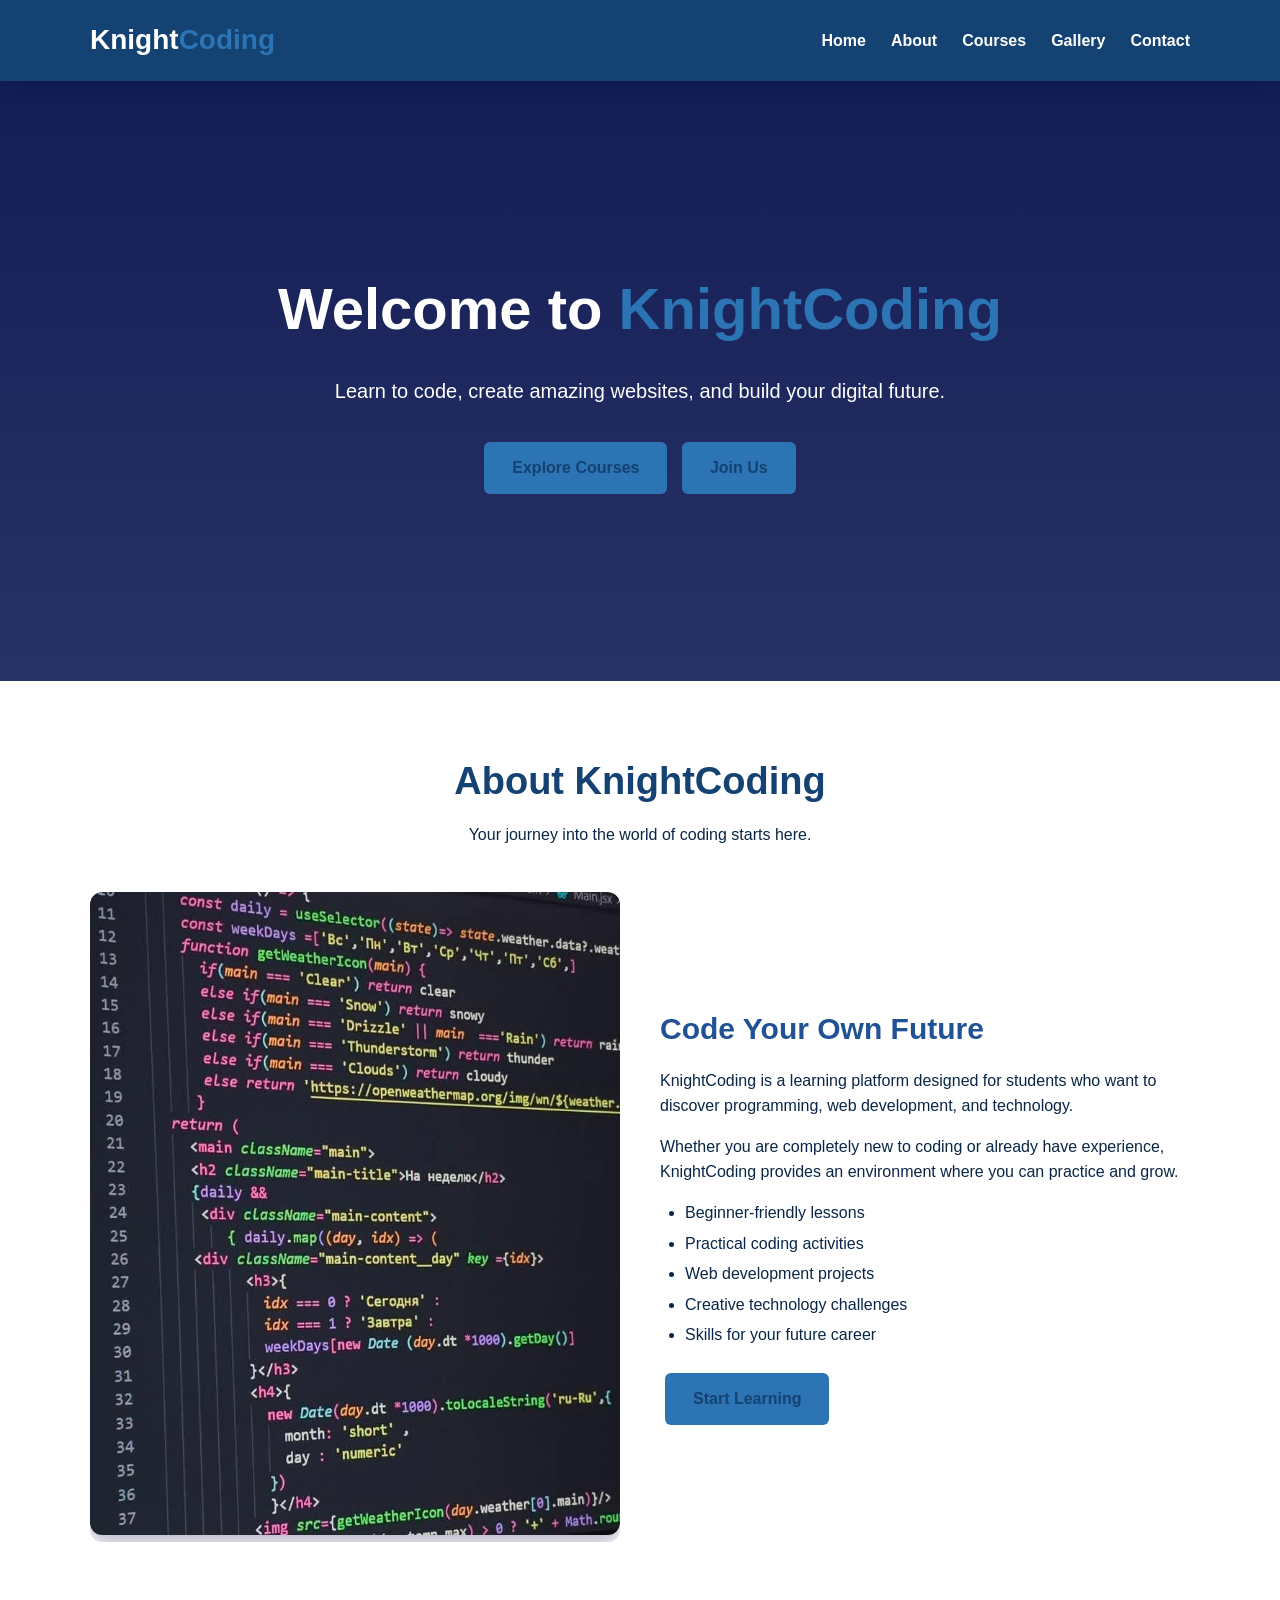
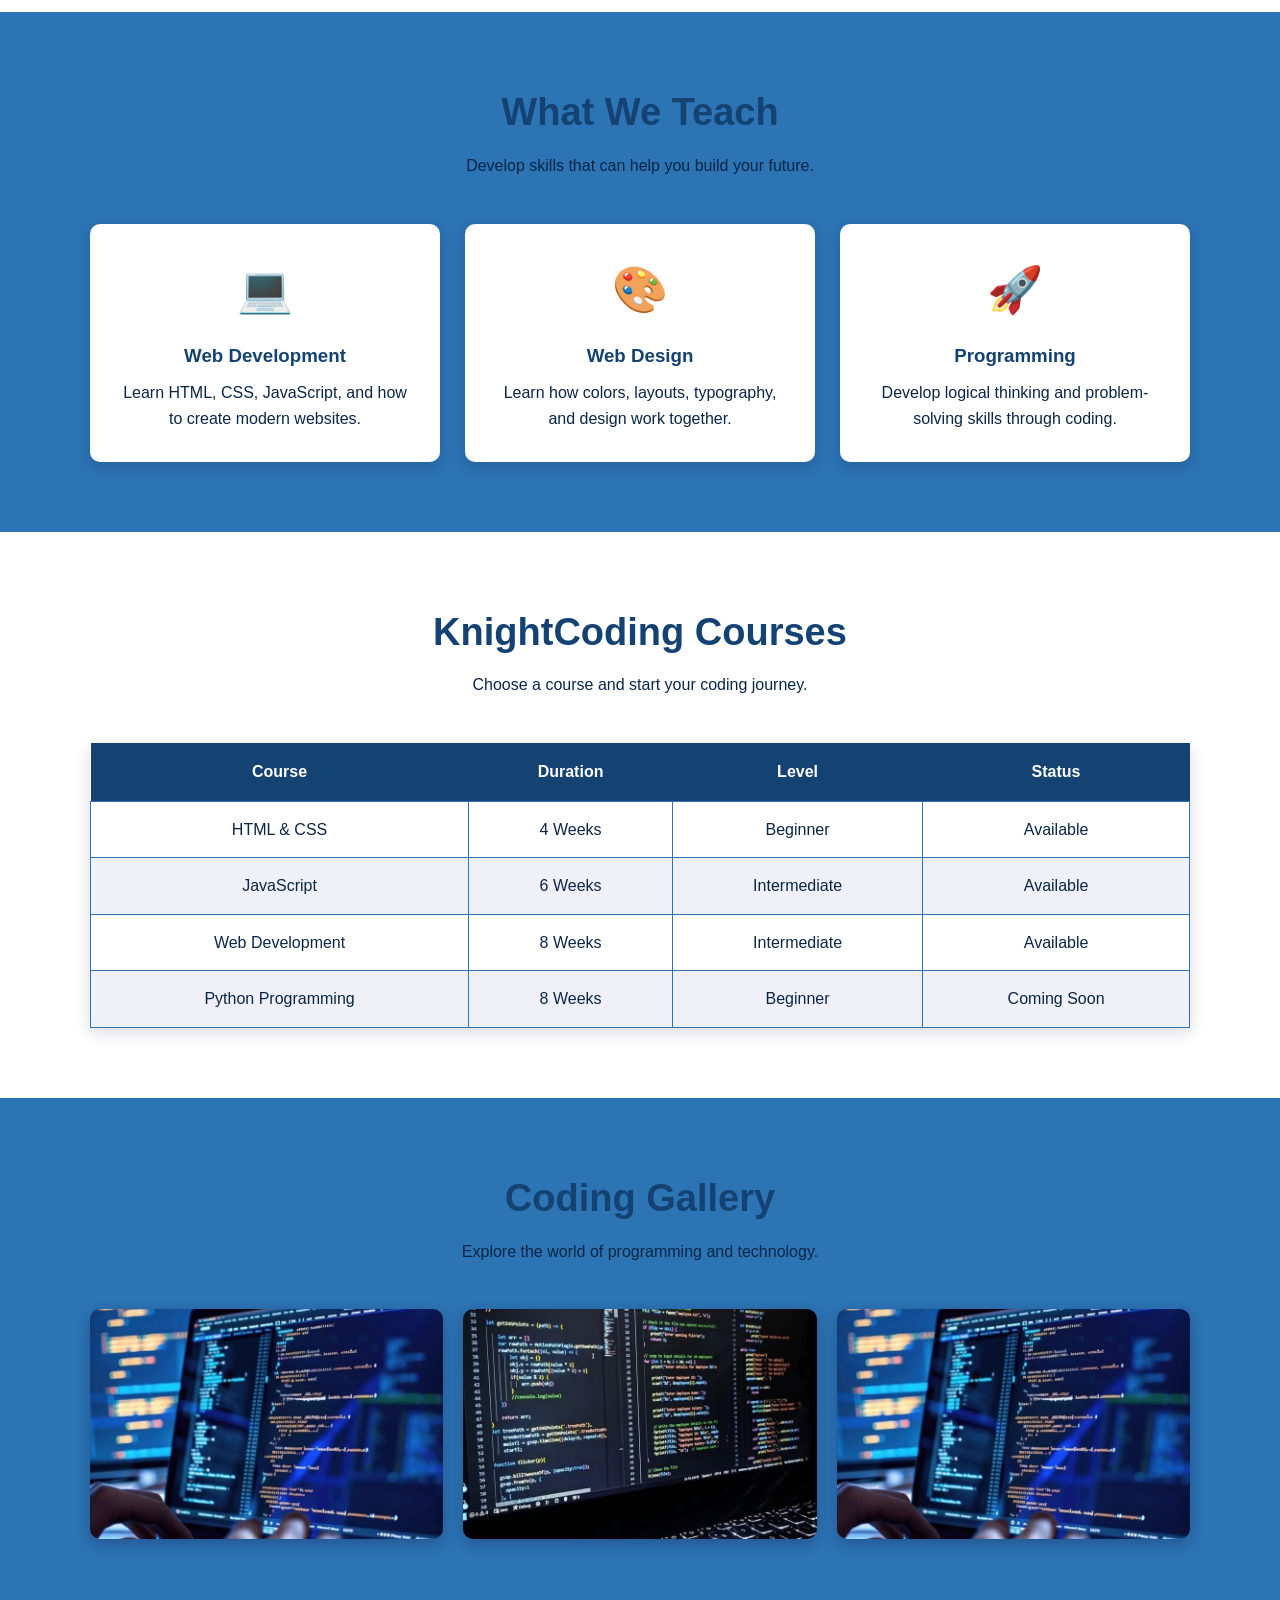
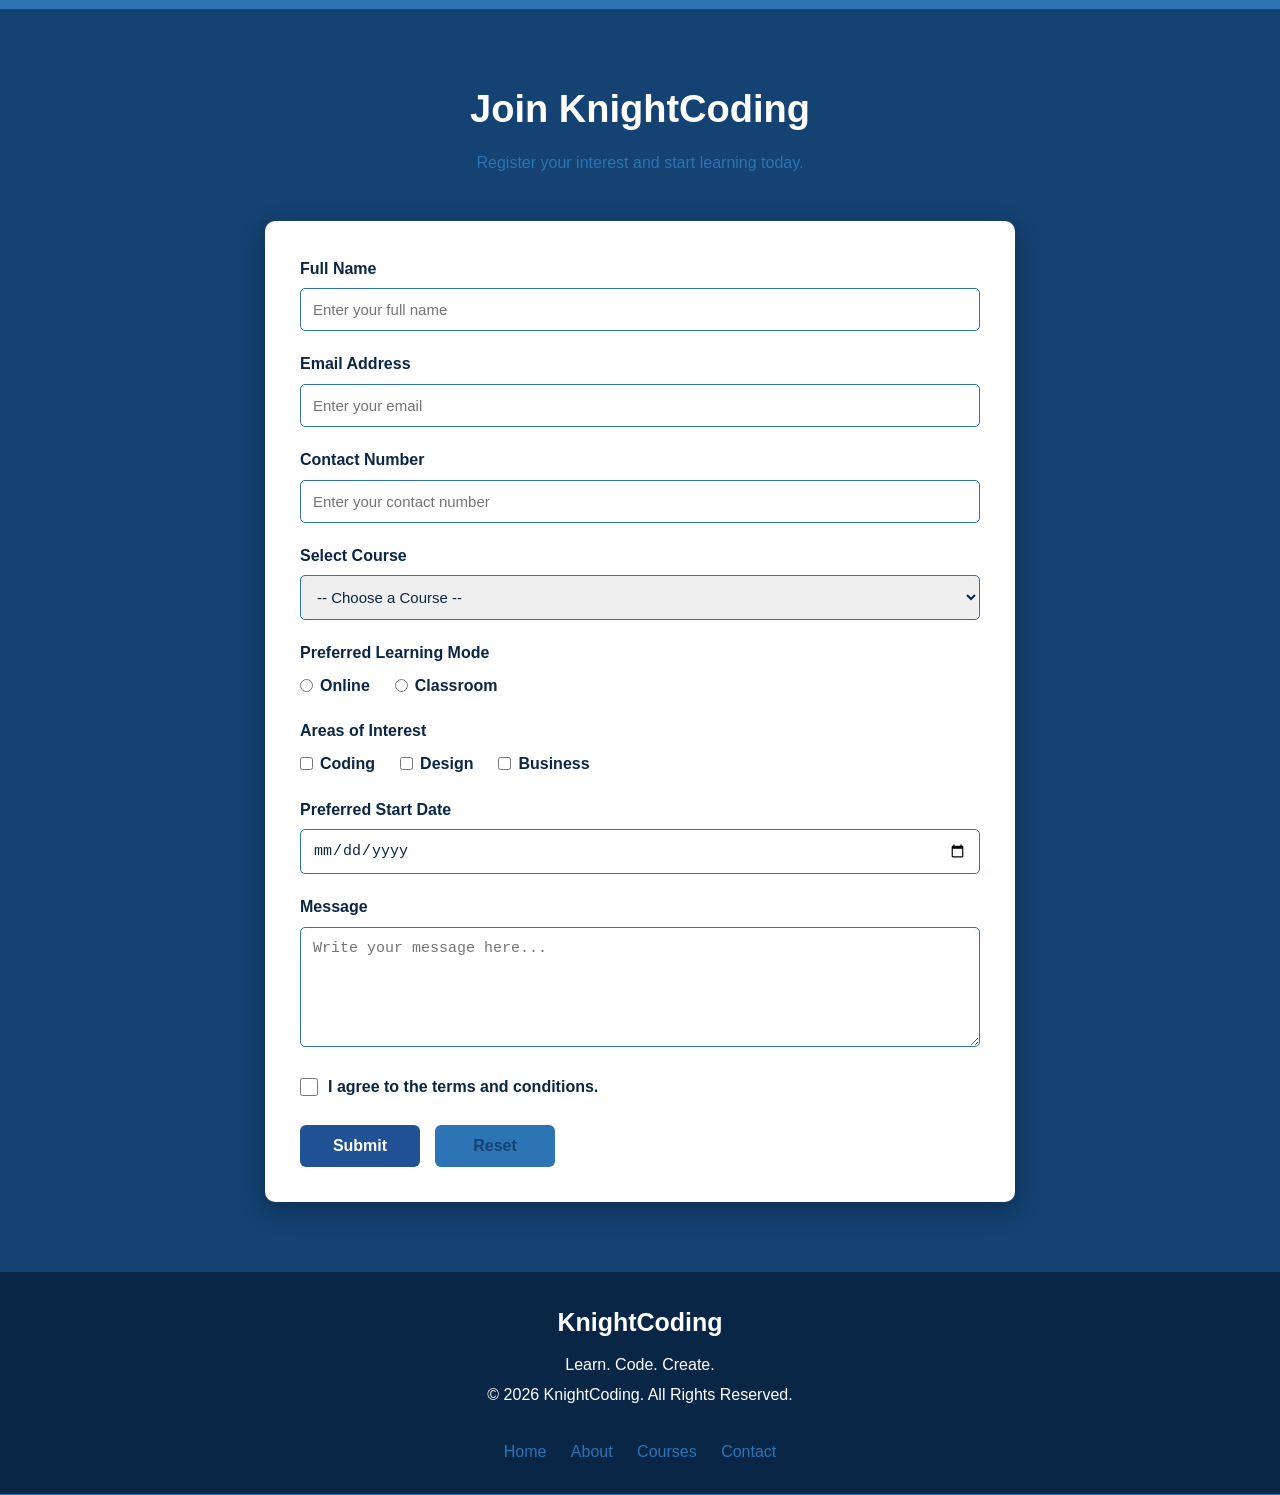
<file: index.html>
<!DOCTYPE html>
<html lang="en">

<head>

    <meta charset="UTF-8">

    <meta name="viewport" content="width=device-width, initial-scale=1.0">

    <title>KnightCoding - Learn. Code. Create.</title>

    
    <link rel="stylesheet" href="./style.css">


</head>

<body>


    <!-- navigation -->

    <header>

        <nav>

            <div class="logo">
                Knight<span>Coding</span>
            </div>

            <ul>

                <li>
                    <a href="#home">Home</a>
                </li>

                <li>
                    <a href="#about">About</a>
                </li>

                <li>
                    <a href="#courses">Courses</a>
                </li>

                <li>
                    <a href="#gallery">Gallery</a>
                </li>

                <li>
                    <a href="#contact">Contact</a>
                </li>

            </ul>

        </nav>

    </header>

    <!-- hero -->
    <section id="home" class="hero">

        <div class="hero-content">

            <h1>
                Welcome to <span>KnightCoding</span>
            </h1>

            <p>
                Learn to code, create amazing websites,
                and build your digital future.
            </p>

            <a href="#courses" class="button">
                Explore Courses
            </a>

            <a href="#contact" class="button">
                Join Us
            </a>

        </div>

    </section>


    <!-- all about my landing page -->
    <section id="about" class="about">

        <div class="container">

            <div class="section-title">

                <h2>About KnightCoding</h2>

                <p>
                    Your journey into the world of coding starts here.
                </p>

            </div>


            <div class="about-content">

                <div class="about-image">

                    <img
                        src="image4.jpg"
                        alt="Person coding on a computer"
                    >

                </div>


                <div class="about-text">

                    <h3>
                        Code Your Own Future
                    </h3>

                    <p>
                        KnightCoding is a learning platform designed
                        for students who want to discover programming,
                        web development, and technology.
                    </p>

                    <p>
                        Whether you are completely new to coding or
                        already have experience, KnightCoding provides
                        an environment where you can practice and grow.
                    </p>

                    <ul>

                        <li>
                            Beginner-friendly lessons
                        </li>

                        <li>
                            Practical coding activities
                        </li>

                        <li>
                            Web development projects
                        </li>

                        <li>
                            Creative technology challenges
                        </li>

                        <li>
                            Skills for your future career
                        </li>

                    </ul>

                    <a href="#contact" class="button">
                        Start Learning
                    </a>

                </div>

            </div>

        </div>

    </section>


    <!-- features of my webpage -->
    <section class="features">

        <div class="container">

            <div class="section-title">

                <h2>
                    What We Teach
                </h2>

                <p>
                    Develop skills that can help you build your future.
                </p>

            </div>


            <div class="cards">


                <div class="card">

                    <div class="card-icon">
                        💻
                    </div>

                    <h3>
                        Web Development
                    </h3>

                    <p>
                        Learn HTML, CSS, JavaScript,
                        and how to create modern websites.
                    </p>

                </div>


                <div class="card">

                    <div class="card-icon">
                        🎨
                    </div>

                    <h3>
                        Web Design
                    </h3>

                    <p>
                        Learn how colors, layouts, typography,
                        and design work together.
                    </p>

                </div>


                <div class="card">

                    <div class="card-icon">
                        🚀
                    </div>

                    <h3>
                        Programming
                    </h3>

                    <p>
                        Develop logical thinking and
                        problem-solving skills through coding.
                    </p>

                </div>


            </div>

        </div>

    </section>


    <!-- course table -->
    <section id="courses" class="courses">

        <div class="container">

            <div class="section-title">

                <h2>
                    KnightCoding Courses
                </h2>

                <p>
                    Choose a course and start your coding journey.
                </p>

            </div>


            <table>

                <thead>

                    <tr>

                        <th>
                            Course
                        </th>

                        <th>
                            Duration
                        </th>

                        <th>
                            Level
                        </th>

                        <th>
                            Status
                        </th>

                    </tr>

                </thead>


                <tbody>

                    <tr>

                        <td>
                            HTML & CSS
                        </td>

                        <td>
                            4 Weeks
                        </td>

                        <td>
                            Beginner
                        </td>

                        <td>
                            Available
                        </td>

                    </tr>


                    <tr>

                        <td>
                            JavaScript
                        </td>

                        <td>
                            6 Weeks
                        </td>

                        <td>
                            Intermediate
                        </td>

                        <td>
                            Available
                        </td>

                    </tr>


                    <tr>

                        <td>
                            Web Development
                        </td>

                        <td>
                            8 Weeks
                        </td>

                        <td>
                            Intermediate
                        </td>

                        <td>
                            Available
                        </td>

                    </tr>


                    <tr>

                        <td>
                            Python Programming
                        </td>

                        <td>
                            8 Weeks
                        </td>

                        <td>
                            Beginner
                        </td>

                        <td>
                            Coming Soon
                        </td>

                    </tr>

                </tbody>

            </table>

        </div>

    </section>


    <!-- gallery again sirrr -->
    <section id="gallery" class="gallery">

        <div class="container">

            <div class="section-title">

                <h2>
                    Coding Gallery
                </h2>

                <p>
                    Explore the world of programming and technology.
                </p>

            </div>


            <div class="gallery-grid">

                <img
                    src="image2.jpg"
                    alt="Coding on a laptop"
                >

                <img
                    src="image3.jpg"
                    alt="Web development workspace"
                >

                <img
                    src="image2.jpg"
                    alt="Programming code"
                >

            </div>

        </div>

    </section>


    <!-- contact and form -->
    <section id="contact" class="contact">

        <div class="container">

            <div class="section-title">

                <h2>
                    Join KnightCoding
                </h2>

                <p>
                    Register your interest and start learning today.
                </p>

            </div>


            <form action="#" method="post">


                <!-- NAME -->

                <div class="form-group">

                    <label for="name">
                        Full Name
                    </label>

                    <input
                        type="text"
                        id="name"
                        name="name"
                        placeholder="Enter your full name"
                        required
                    >

                </div>


                <!-- EMAIL -->
                <div class="form-group">

                    <label for="email">
                        Email Address
                    </label>

                    <input
                        type="email"
                        id="email"
                        name="email"
                        placeholder="Enter your email"
                        required
                    >

                </div>


                <!-- PHONE -->
                <div class="form-group">

                    <label for="phone">
                        Contact Number
                    </label>

                    <input
                        type="tel"
                        id="phone"
                        name="phone"
                        placeholder="Enter your contact number"
                    >

                </div>


                <!-- COURSE -->
                <div class="form-group">

                    <label for="course">
                        Select Course
                    </label>

                    <select id="course" name="course">

                        <option value="">
                            -- Choose a Course --
                        </option>

                        <option value="html-css">
                            HTML & CSS
                        </option>

                        <option value="javascript">
                            JavaScript
                        </option>

                        <option value="web-development">
                            Web Development
                        </option>

                        <option value="python">
                            Python Programming
                        </option>

                    </select>

                </div>


                <!-- RADIO -->
                <div class="form-group">

                    <label>
                        Preferred Learning Mode
                    </label>


                    <div class="radio-options">

                        <div class="radio-option">

                            <input
                                type="radio"
                                id="online"
                                name="mode"
                                value="online"
                            >

                            <label for="online">
                                Online
                            </label>

                        </div>

                        <div class="radio-option">

                            <input
                                type="radio"
                                id="classroom"
                                name="mode"
                                value="classroom"
                            >

                            <label for="classroom">
                                Classroom
                            </label>

                        </div>

                    </div>

                </div>


                <!-- CHECKBOXES -->
                <div class="form-group">

                    <label>
                        Areas of Interest
                    </label>


                    <div class="radio-options">

                        <div class="radio-option">

                            <input
                                type="checkbox"
                                id="coding"
                                name="interest"
                                value="coding"
                            >

                            <label for="coding">
                                Coding
                            </label>

                        </div>

                        <div class="radio-option">

                            <input
                                type="checkbox"
                                id="design"
                                name="interest"
                                value="design"
                            >

                            <label for="design">
                                Design
                            </label>

                        </div>

                        <div class="radio-option">

                            <input
                                type="checkbox"
                                id="business"
                                name="interest"
                                value="business"
                            >

                            <label for="business">
                                Business
                            </label>

                        </div>

                    </div>

                </div>


                <!-- date -->
                <div class="form-group">

                    <label for="date">
                        Preferred Start Date
                    </label>

                    <input
                        type="date"
                        id="date"
                        name="date"
                    >

                </div>


                <!-- message -->
                <div class="form-group">

                    <label for="message">
                        Message
                    </label>

                    <textarea
                        id="message"
                        name="message"
                        placeholder="Write your message here..."
                    ></textarea>

                </div>


                <!-- agreement -->
                <div class="agreement">

                    <input
                        type="checkbox"
                        id="agreement"
                        name="agreement"
                        required
                    >

                    <label for="agreement">
                        I agree to the terms and conditions.
                    </label>

                </div>


                <!-- bottons -->
                <div class="form-buttons">

                    <input
                        type="submit"
                        value="Submit"
                        class="submit-button"
                    >

                    <input
                        type="reset"
                        value="Reset"
                        class="reset-button"
                    >

                </div>


            </form>

        </div>

    </section>


    <!-- my foonter -->
    <footer>

        <h3>
            KnightCoding
        </h3>

        <p>
            Learn. Code. Create.
        </p>

        <p>
            &copy; 2026 KnightCoding. All Rights Reserved.
        </p>

        <br>

        <a href="#home">
            Home
        </a>

        <a href="#about">
            About
        </a>

        <a href="#courses">
            Courses
        </a>

        <a href="#contact">
            Contact
        </a>

    </footer>


</body>

</html>
</file>
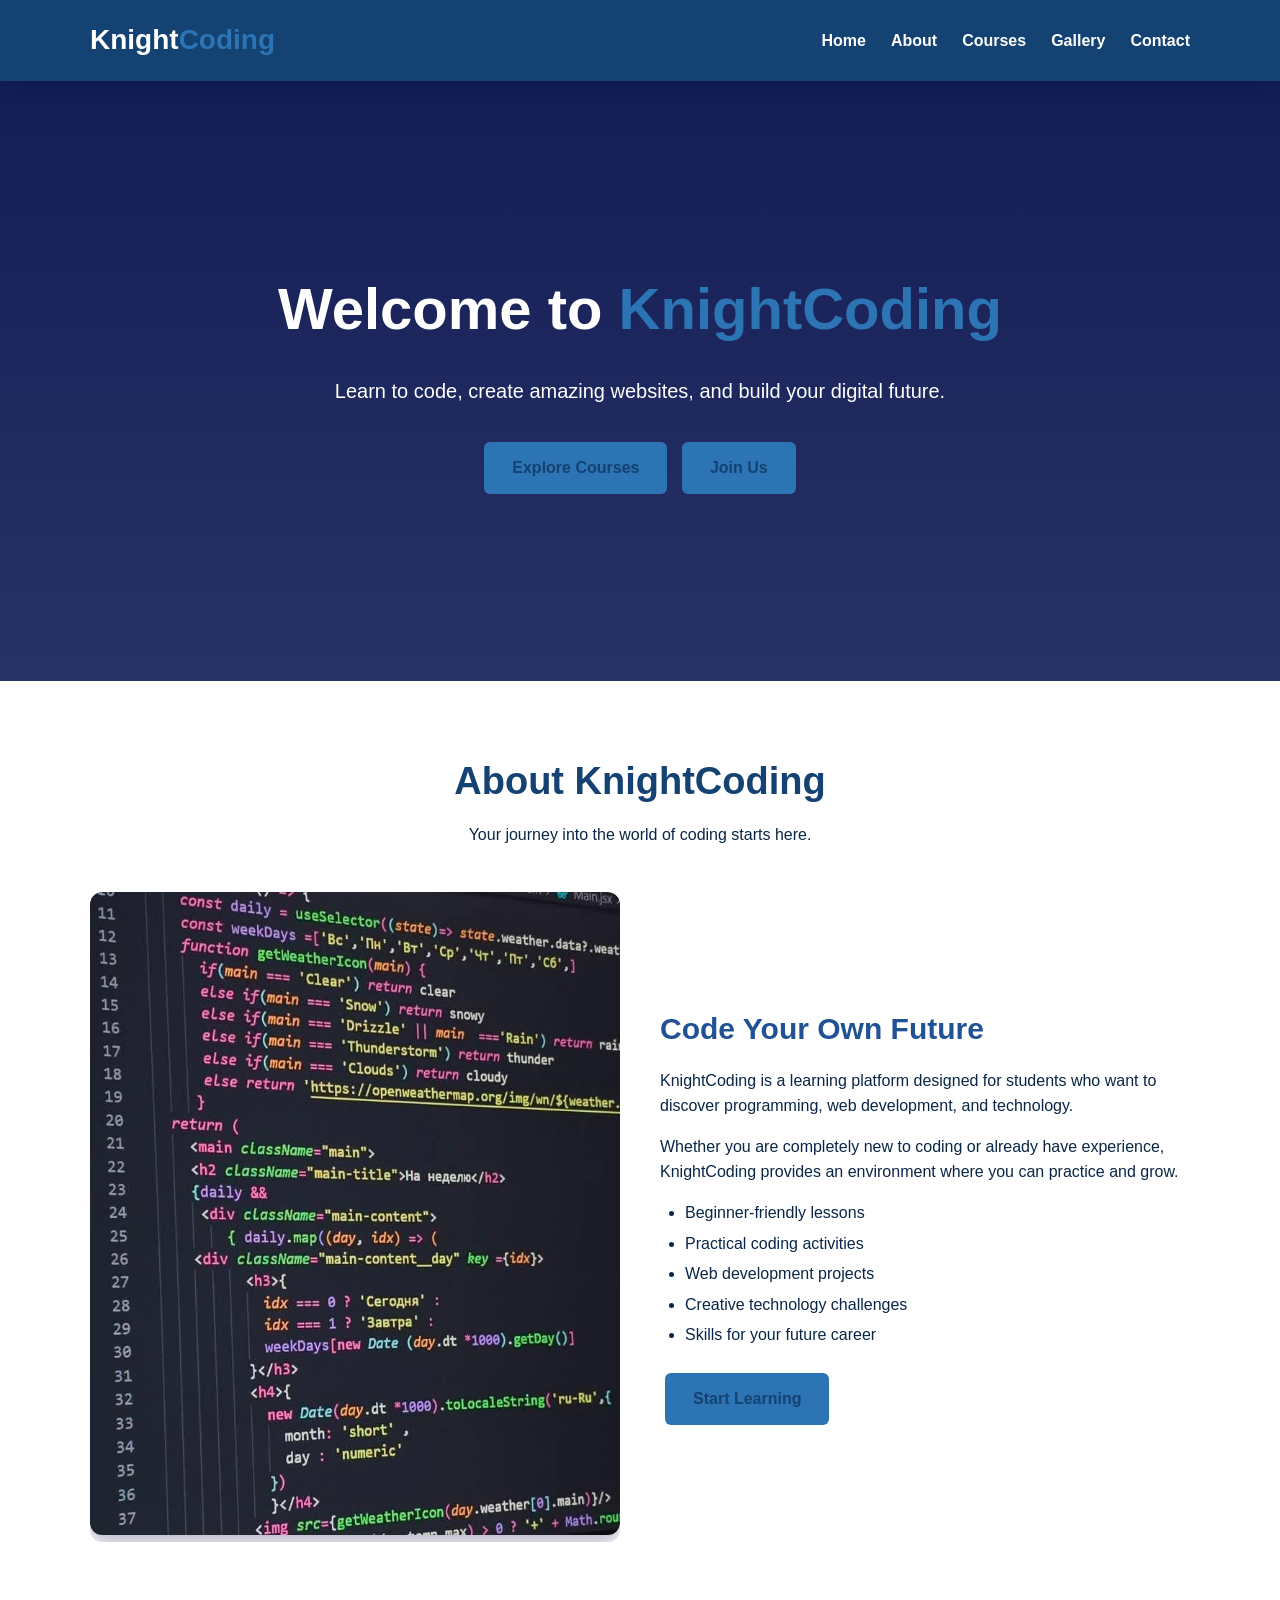
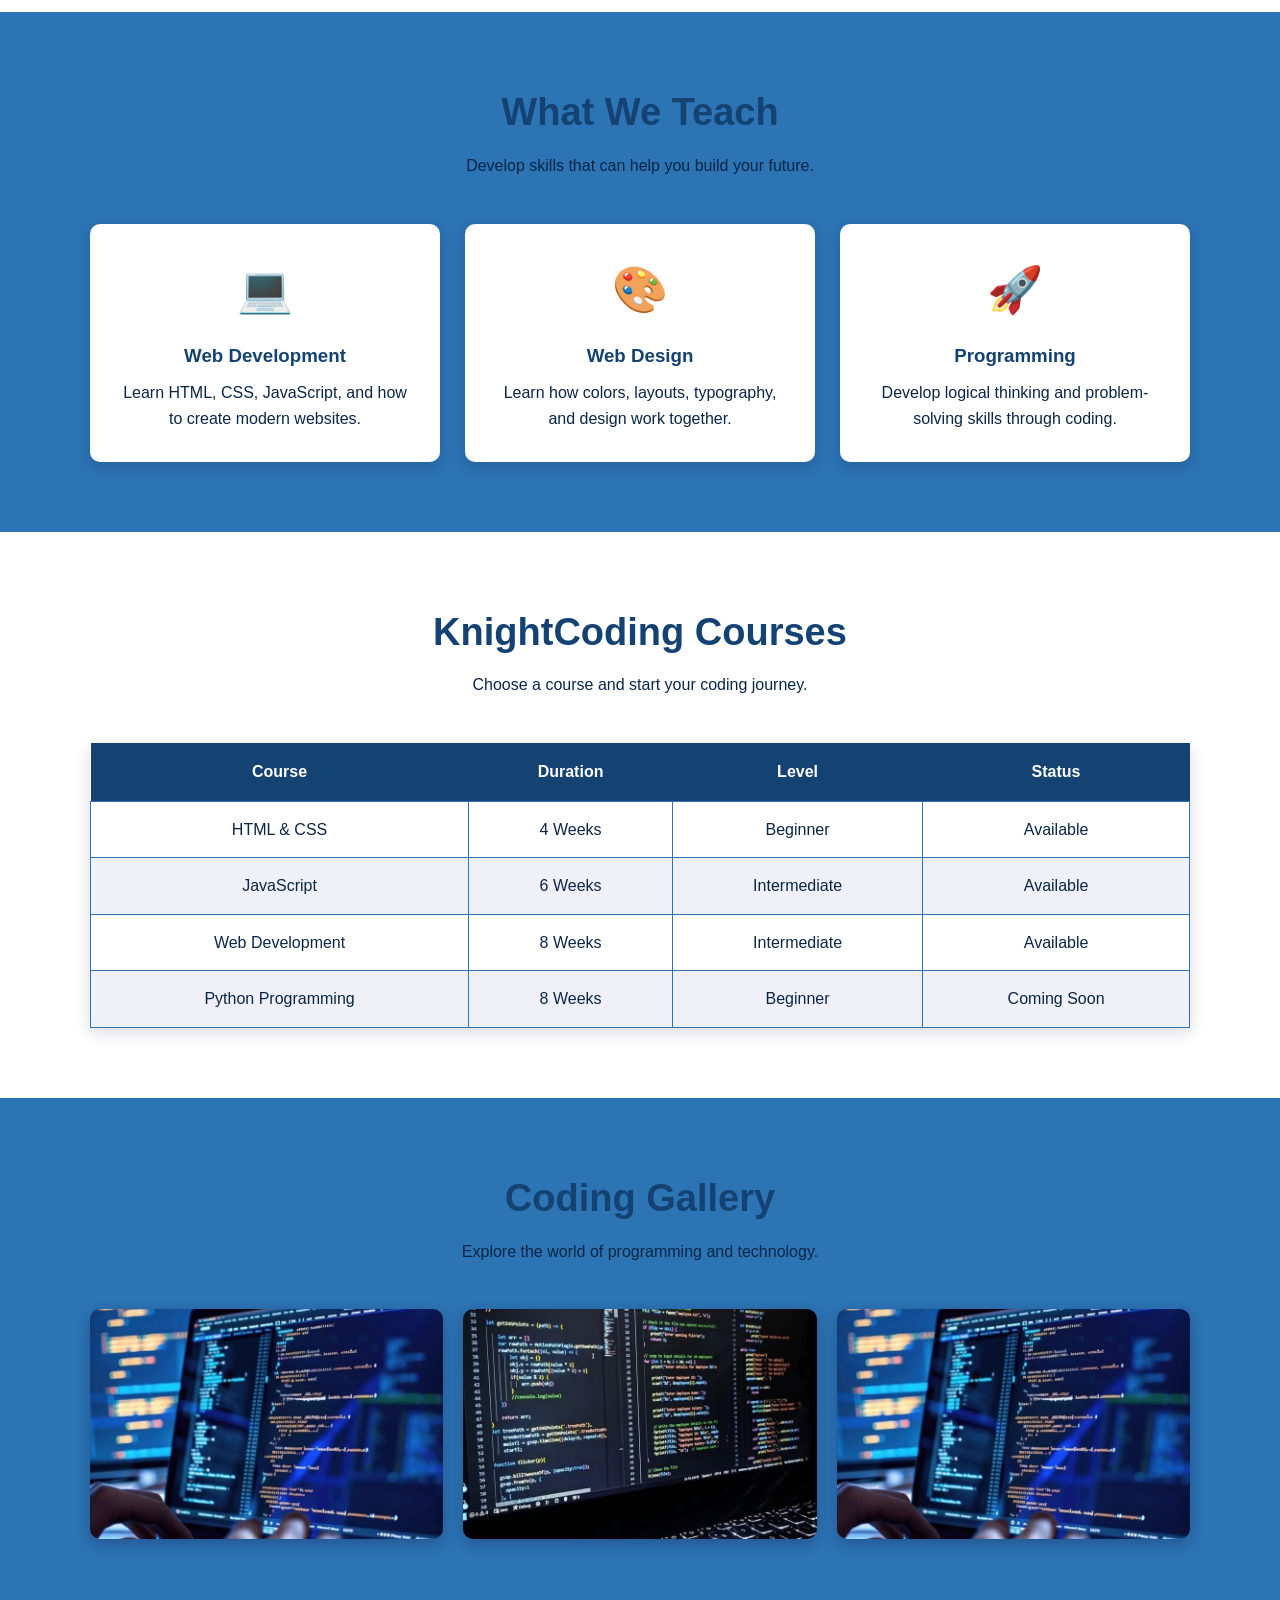
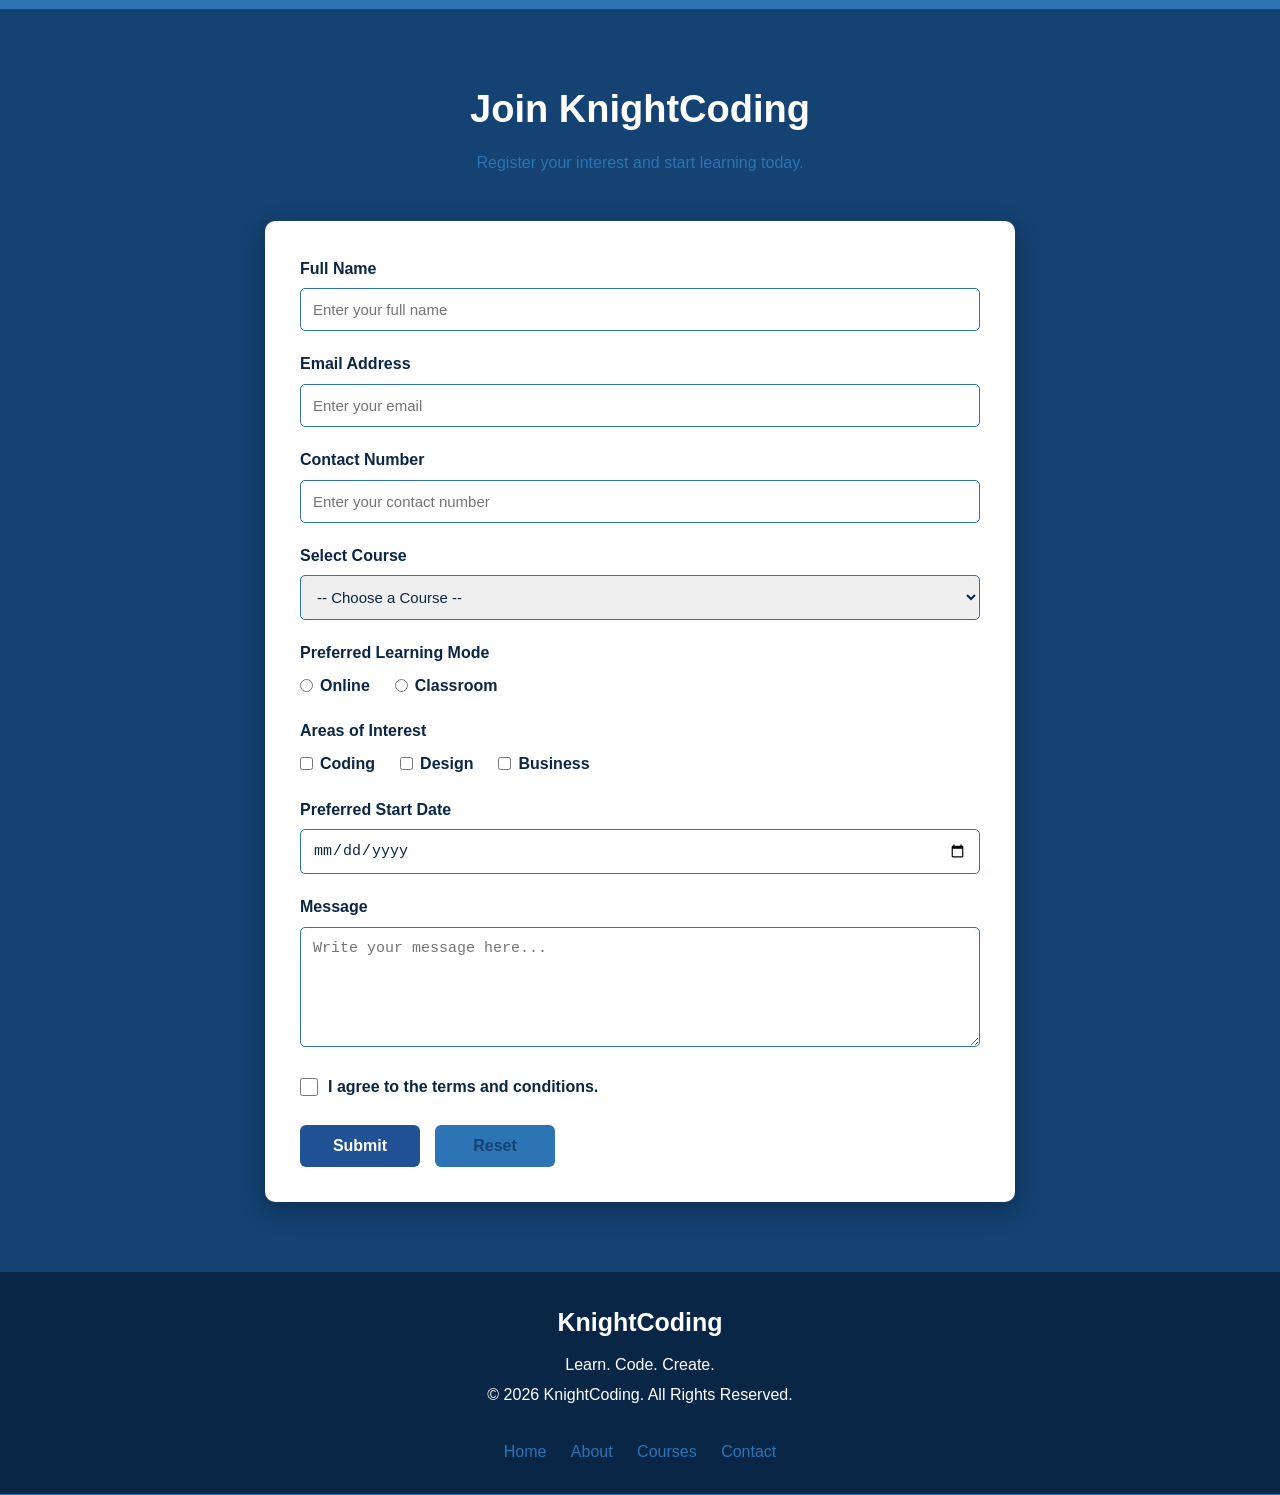
<file: FCO.html>
<!DOCTYPE html>
<html lang="en">

<head>

    <meta charset="UTF-8">

    <meta name="viewport" content="width=device-width, initial-scale=1.0">

    <title>KnightCoding - Learn. Code. Create.</title>

    
    <link rel="stylesheet" href="CSS-FCO.css">


</head>

<body>


    <!-- navigation -->

    <header>

        <nav>

            <div class="logo">
                Knight<span>Coding</span>
            </div>

            <ul>

                <li>
                    <a href="#home">Home</a>
                </li>

                <li>
                    <a href="#about">About</a>
                </li>

                <li>
                    <a href="#courses">Courses</a>
                </li>

                <li>
                    <a href="#gallery">Gallery</a>
                </li>

                <li>
                    <a href="#contact">Contact</a>
                </li>

            </ul>

        </nav>

    </header>

    <!-- hero -->
    <section id="home" class="hero">

        <div class="hero-content">

            <h1>
                Welcome to <span>KnightCoding</span>
            </h1>

            <p>
                Learn to code, create amazing websites,
                and build your digital future.
            </p>

            <a href="#courses" class="button">
                Explore Courses
            </a>

            <a href="#contact" class="button">
                Join Us
            </a>

        </div>

    </section>


    <!-- all about my landing page -->
    <section id="about" class="about">

        <div class="container">

            <div class="section-title">

                <h2>About KnightCoding</h2>

                <p>
                    Your journey into the world of coding starts here.
                </p>

            </div>


            <div class="about-content">

                <div class="about-image">

                    <img
                        src="image4.jpg"
                        alt="Person coding on a computer"
                    >

                </div>


                <div class="about-text">

                    <h3>
                        Code Your Own Future
                    </h3>

                    <p>
                        KnightCoding is a learning platform designed
                        for students who want to discover programming,
                        web development, and technology.
                    </p>

                    <p>
                        Whether you are completely new to coding or
                        already have experience, KnightCoding provides
                        an environment where you can practice and grow.
                    </p>

                    <ul>

                        <li>
                            Beginner-friendly lessons
                        </li>

                        <li>
                            Practical coding activities
                        </li>

                        <li>
                            Web development projects
                        </li>

                        <li>
                            Creative technology challenges
                        </li>

                        <li>
                            Skills for your future career
                        </li>

                    </ul>

                    <a href="#contact" class="button">
                        Start Learning
                    </a>

                </div>

            </div>

        </div>

    </section>


    <!-- features of my webpage -->
    <section class="features">

        <div class="container">

            <div class="section-title">

                <h2>
                    What We Teach
                </h2>

                <p>
                    Develop skills that can help you build your future.
                </p>

            </div>


            <div class="cards">


                <div class="card">

                    <div class="card-icon">
                        💻
                    </div>

                    <h3>
                        Web Development
                    </h3>

                    <p>
                        Learn HTML, CSS, JavaScript,
                        and how to create modern websites.
                    </p>

                </div>


                <div class="card">

                    <div class="card-icon">
                        🎨
                    </div>

                    <h3>
                        Web Design
                    </h3>

                    <p>
                        Learn how colors, layouts, typography,
                        and design work together.
                    </p>

                </div>


                <div class="card">

                    <div class="card-icon">
                        🚀
                    </div>

                    <h3>
                        Programming
                    </h3>

                    <p>
                        Develop logical thinking and
                        problem-solving skills through coding.
                    </p>

                </div>


            </div>

        </div>

    </section>


    <!-- course table -->
    <section id="courses" class="courses">

        <div class="container">

            <div class="section-title">

                <h2>
                    KnightCoding Courses
                </h2>

                <p>
                    Choose a course and start your coding journey.
                </p>

            </div>


            <table>

                <thead>

                    <tr>

                        <th>
                            Course
                        </th>

                        <th>
                            Duration
                        </th>

                        <th>
                            Level
                        </th>

                        <th>
                            Status
                        </th>

                    </tr>

                </thead>


                <tbody>

                    <tr>

                        <td>
                            HTML & CSS
                        </td>

                        <td>
                            4 Weeks
                        </td>

                        <td>
                            Beginner
                        </td>

                        <td>
                            Available
                        </td>

                    </tr>


                    <tr>

                        <td>
                            JavaScript
                        </td>

                        <td>
                            6 Weeks
                        </td>

                        <td>
                            Intermediate
                        </td>

                        <td>
                            Available
                        </td>

                    </tr>


                    <tr>

                        <td>
                            Web Development
                        </td>

                        <td>
                            8 Weeks
                        </td>

                        <td>
                            Intermediate
                        </td>

                        <td>
                            Available
                        </td>

                    </tr>


                    <tr>

                        <td>
                            Python Programming
                        </td>

                        <td>
                            8 Weeks
                        </td>

                        <td>
                            Beginner
                        </td>

                        <td>
                            Coming Soon
                        </td>

                    </tr>

                </tbody>

            </table>

        </div>

    </section>


    <!-- gallery again sirrr -->
    <section id="gallery" class="gallery">

        <div class="container">

            <div class="section-title">

                <h2>
                    Coding Gallery
                </h2>

                <p>
                    Explore the world of programming and technology.
                </p>

            </div>


            <div class="gallery-grid">

                <img
                    src="image2.jpg"
                    alt="Coding on a laptop"
                >

                <img
                    src="image3.jpg"
                    alt="Web development workspace"
                >

                <img
                    src="image2.jpg"
                    alt="Programming code"
                >

            </div>

        </div>

    </section>


    <!-- contact and form -->
    <section id="contact" class="contact">

        <div class="container">

            <div class="section-title">

                <h2>
                    Join KnightCoding
                </h2>

                <p>
                    Register your interest and start learning today.
                </p>

            </div>


            <form action="#" method="post">


                <!-- NAME -->

                <div class="form-group">

                    <label for="name">
                        Full Name
                    </label>

                    <input
                        type="text"
                        id="name"
                        name="name"
                        placeholder="Enter your full name"
                        required
                    >

                </div>


                <!-- EMAIL -->
                <div class="form-group">

                    <label for="email">
                        Email Address
                    </label>

                    <input
                        type="email"
                        id="email"
                        name="email"
                        placeholder="Enter your email"
                        required
                    >

                </div>


                <!-- PHONE -->
                <div class="form-group">

                    <label for="phone">
                        Contact Number
                    </label>

                    <input
                        type="tel"
                        id="phone"
                        name="phone"
                        placeholder="Enter your contact number"
                    >

                </div>


                <!-- COURSE -->
                <div class="form-group">

                    <label for="course">
                        Select Course
                    </label>

                    <select id="course" name="course">

                        <option value="">
                            -- Choose a Course --
                        </option>

                        <option value="html-css">
                            HTML & CSS
                        </option>

                        <option value="javascript">
                            JavaScript
                        </option>

                        <option value="web-development">
                            Web Development
                        </option>

                        <option value="python">
                            Python Programming
                        </option>

                    </select>

                </div>


                <!-- RADIO -->
                <div class="form-group">

                    <label>
                        Preferred Learning Mode
                    </label>


                    <div class="radio-options">

                        <div class="radio-option">

                            <input
                                type="radio"
                                id="online"
                                name="mode"
                                value="online"
                            >

                            <label for="online">
                                Online
                            </label>

                        </div>

                        <div class="radio-option">

                            <input
                                type="radio"
                                id="classroom"
                                name="mode"
                                value="classroom"
                            >

                            <label for="classroom">
                                Classroom
                            </label>

                        </div>

                    </div>

                </div>


                <!-- CHECKBOXES -->
                <div class="form-group">

                    <label>
                        Areas of Interest
                    </label>


                    <div class="radio-options">

                        <div class="radio-option">

                            <input
                                type="checkbox"
                                id="coding"
                                name="interest"
                                value="coding"
                            >

                            <label for="coding">
                                Coding
                            </label>

                        </div>

                        <div class="radio-option">

                            <input
                                type="checkbox"
                                id="design"
                                name="interest"
                                value="design"
                            >

                            <label for="design">
                                Design
                            </label>

                        </div>

                        <div class="radio-option">

                            <input
                                type="checkbox"
                                id="business"
                                name="interest"
                                value="business"
                            >

                            <label for="business">
                                Business
                            </label>

                        </div>

                    </div>

                </div>


                <!-- date -->
                <div class="form-group">

                    <label for="date">
                        Preferred Start Date
                    </label>

                    <input
                        type="date"
                        id="date"
                        name="date"
                    >

                </div>


                <!-- message -->
                <div class="form-group">

                    <label for="message">
                        Message
                    </label>

                    <textarea
                        id="message"
                        name="message"
                        placeholder="Write your message here..."
                    ></textarea>

                </div>


                <!-- agreement -->
                <div class="agreement">

                    <input
                        type="checkbox"
                        id="agreement"
                        name="agreement"
                        required
                    >

                    <label for="agreement">
                        I agree to the terms and conditions.
                    </label>

                </div>


                <!-- bottons -->
                <div class="form-buttons">

                    <input
                        type="submit"
                        value="Submit"
                        class="submit-button"
                    >

                    <input
                        type="reset"
                        value="Reset"
                        class="reset-button"
                    >

                </div>


            </form>

        </div>

    </section>


    <!-- my foonter -->
    <footer>

        <h3>
            KnightCoding
        </h3>

        <p>
            Learn. Code. Create.
        </p>

        <p>
            &copy; 2026 KnightCoding. All Rights Reserved.
        </p>

        <br>

        <a href="#home">
            Home
        </a>

        <a href="#about">
            About
        </a>

        <a href="#courses">
            Courses
        </a>

        <a href="#contact">
            Contact
        </a>

    </footer>


</body>

</html>
</file>
<file: style.css>
/*sir jerwin this is the color i chose for my landing page website
           #0A2647
           #2C74B3
           #205295
           #144272*/

        * {
            box-sizing: border-box;
            margin: 0;
            padding: 0;
        }

        html {
            scroll-behavior: smooth;
        }

        body {
            font-family: Arial, Helvetica, sans-serif;
            background-color: #2C74B3;
            color: #0A2647;
            line-height: 1.6;
        }

        /* hare is my header*/

        header {
            background-color: #144272;
            color: white;
            padding: 18px 0;
            position: sticky;
            top: 0;
            z-index: 1000;
        }

        nav {
            width: 90%;
            max-width: 1100px;
            margin: auto;

            display: flex;
            justify-content: space-between;
            align-items: center;
        }

        .logo {
            font-size: 28px;
            font-weight: bold;
            color: white;
        }

        .logo span {
            color: #2C74B3;
        }

        nav ul {
            list-style: none;

            display: flex;
            gap: 25px;
        }

        nav ul li a {
            color: white;
            text-decoration: none;
            font-weight: bold;
        }

        nav ul li a:hover {
            color: #2C74B3;
        }

        /*hare is the hero with liveimage i put*/

        .hero {
            background:
                linear-gradient(
                    rgba(15, 14, 71, 0.85),
                    rgba(39, 39, 87, 0.85)
                );

            background-size: cover;
            background-position: center;

            min-height: 600px;

            display: flex;
            align-items: center;

            color: white;
            text-align: center;
        }

        .hero-content {
            width: 90%;
            max-width: 850px;
            margin: auto;
        }

        .hero h1 {
            font-size: 58px;
            margin-bottom: 20px;
        }

        .hero h1 span {
            color: #2C74B3;
        }

        .hero p {
            font-size: 20px;
            margin-bottom: 30px;
        }

        .button {
            display: inline-block;

            background-color: #2C74B3;
            color: #144272;

            padding: 13px 28px;

            border-radius: 6px;

            text-decoration: none;
            font-weight: bold;

            margin: 5px;
        }

        .button:hover {
            background-color: white;
        }

        /*general section*/

        section {
            padding: 70px 20px;
        }

        .container {
            width: 90%;
            max-width: 1100px;
            margin: auto;
        }

        .section-title {
            text-align: center;
            margin-bottom: 45px;
        }

        .section-title h2 {
            font-size: 38px;
            color: #144272;
            margin-bottom: 10px;
        }

        .section-title p {
            color: #0A2647;
        }

        /*about*/

        .about {
            background-color: white;
        }

        .about-content {
            display: flex;
            align-items: center;
            gap: 40px;
        }

        .about-image {
            width: 50%;
        }

        .about-image img {
            width: 100%;
            border-radius: 12px;
            box-shadow: 0 8px 20px rgba(15, 14, 71, 0.3);
        }

        .about-text {
            width: 50%;
        }

        .about-text h3 {
            font-size: 30px;
            color: #205295;
            margin-bottom: 15px;
        }

        .about-text p {
            margin-bottom: 15px;
        }

        .about-text ul {
            margin-left: 25px;
            margin-bottom: 20px;
        }

        .about-text li {
            margin-bottom: 5px;
        }

        /* features */

        .features {
            background-color: #2C74B3;
        }

        .cards {
            display: flex;
            gap: 25px;
        }

        .card {
            background-color: white;

            flex: 1;

            padding: 30px;

            border-radius: 10px;

            text-align: center;

            box-shadow: 0 5px 15px rgba(15, 14, 71, 0.2);

            transition: 0.3s;
        }

        .card:hover {
            transform: translateY(-8px);
        }

        .card-icon {
            font-size: 45px;
            margin-bottom: 15px;
        }

        .card h3 {
            color: #144272;
            margin-bottom: 10px;
        }

        /*coures and table*/

        .courses {
            background-color: white;
        }

        table {
            width: 100%;
            border-collapse: collapse;

            background-color: white;

            box-shadow: 0 5px 15px rgba(15, 14, 71, 0.15);
        }

        th {
            background-color: #144272;
            color: white;

            padding: 16px;
        }

        td {
            padding: 15px;

            text-align: center;

            border: 1px solid #2C74B3;
        }

        tr:nth-child(even) {
            background-color: #f0f0f8;
        }

        tr:hover {
            background-color: #dadaea;
        }

        /* gallery */

        .gallery {
            background-color: #2C74B3;
        }

        .gallery-grid {
            display: flex;
            gap: 20px;
        }

        .gallery-grid img {
            width: 33.33%;
            height: 230px;

            object-fit: cover;

            border-radius: 10px;

            box-shadow: 0 5px 15px rgba(15, 14, 71, 0.3);
        }

        /* contact */

        .contact {
            background-color: #144272;
            color: white;
        }

        .contact .section-title h2 {
            color: white;
        }

        .contact .section-title p {
            color: #2C74B3;
        }

        form {
            max-width: 750px;
            margin: auto;

            background-color: white;

            color: #0A2647;

            padding: 35px;

            border-radius: 10px;

            box-shadow: 0 8px 25px rgba(0, 0, 0, 0.3);
        }

        .form-group {
            margin-bottom: 20px;
        }

        label {
            display: block;

            font-weight: bold;

            margin-bottom: 7px;
        }

        input[type="text"],
        input[type="email"],
        input[type="tel"],
        input[type="date"],
        select,
        textarea {
            width: 100%;

            padding: 12px;

            border: 1px solid #2C74B3;

            border-radius: 5px;

            font-size: 15px;

            color: #0A2647;
        }

        input:focus,
        select:focus,
        textarea:focus {
            outline: none;

            border: 2px solid #205295;
        }

        textarea {
            height: 120px;

            resize: vertical;
        }

        /*radio options or radio bottons */

        .radio-options {
            display: flex;
            gap: 25px;
            align-items: center;
        }

        .radio-option {
            display: flex;

            align-items: center;

            gap: 7px;
        }

        .radio-option input {
            width: auto;
        }

        .radio-option label {
            margin: 0;
        }

        /*checkbox*/

        .agreement {
            display: flex;

            align-items: center;

            gap: 10px;

            margin-top: 10px;

            margin-bottom: 25px;
        }

        .agreement input[type="checkbox"] {
            width: 18px;
            height: 18px;

            margin: 0;

            cursor: pointer;

            flex-shrink: 0;
        }

        .agreement label {
            display: inline;

            margin: 0;

            cursor: pointer;

            font-weight: bold;
        }

        /* formbottons*/

        .form-buttons {
            display: flex;

            justify-content: flex-start;

            align-items: center;

            gap: 15px;

            margin-top: 10px;
        }

        .submit-button,
        .reset-button {
            width: auto;

            min-width: 120px;

            padding: 12px 28px;

            border: none;

            border-radius: 6px;

            color: white;

            font-size: 16px;

            font-weight: bold;

            cursor: pointer;
        }

        .submit-button {
            background-color: #205295;
        }

        .submit-button:hover {
            background-color: #0A2647;
        }

        .reset-button {
            background-color: #2C74B3;
            color: #144272;
        }

        .reset-button:hover {
            background-color: #205295;
            color: white;
        }

        /* footers */

        footer {
            background-color: #0A2647;

            color: white;

            text-align: center;

            padding: 30px;
        }

        footer h3 {
            font-size: 25px;
            margin-bottom: 10px;
        }

        footer p {
            margin: 5px;
        }

        footer a {
            color: #2C74B3;

            text-decoration: none;

            margin: 0 10px;
        }

        footer a:hover {
            color: white;
        }

        /*mobile size or called media query */

        @media (max-width: 768px) {

            nav {
                flex-direction: column;
                gap: 15px;
            }

            nav ul {
                flex-wrap: wrap;
                justify-content: center;
            }

            .hero h1 {
                font-size: 38px;
            }

            .about-content {
                flex-direction: column;
            }

            .about-image,
            .about-text {
                width: 100%;
            }

            .cards {
                flex-direction: column;
            }

            .gallery-grid {
                flex-direction: column;
            }

            .gallery-grid img {
                width: 100%;
            }

            .radio-options {
                flex-direction: column;
                align-items: flex-start;
            }

            .form-buttons {
                flex-direction: row;
            }

            .submit-button,
            .reset-button {
                min-width: 100px;
            }
        }

    

/* ===== EXTRA DESIGN ===== */

body {
    overflow-x: hidden;
}

header {
    box-shadow: 0 4px 18px rgba(9, 21, 64, 0.35);
}

nav ul li a {
    position: relative;
    transition: color 0.25s ease;
}

nav ul li a::after {
    content: "";
    position: absolute;
    left: 0;
    bottom: -8px;
    width: 0;
    height: 2px;
    background-color: #205295;
    transition: width 0.25s ease;
}

nav ul li a:hover::after {
    width: 100%;
}

.hero-content {
    animation: fadeUp 0.8s ease-out;
}

@keyframes fadeUp {
    from {
        opacity: 0;
        transform: translateY(25px);
    }
    to {
        opacity: 1;
        transform: translateY(0);
    }
}

.button {
    transition: transform 0.25s ease,
                box-shadow 0.25s ease,
                background-color 0.25s ease;
}

.button:hover {
    transform: translateY(-4px);
    box-shadow: 0 8px 20px rgba(9, 21, 64, 0.3);
}

.about-image {
    overflow: hidden;
    border-radius: 12px;
}

.about-image img {
    transition: transform 0.4s ease,
                filter 0.4s ease;
}

.about-image:hover img {
    transform: scale(1.05);
    filter: brightness(1.05);
}

/* Cards pop up when the mouse is over them */
.card {
    transition: transform 0.3s ease,
                box-shadow 0.3s ease;
}

.card:hover {
    transform: translateY(-12px) scale(1.03);
    box-shadow: 0 16px 32px rgba(9, 21, 64, 0.3);
}

.card-icon {
    transition: transform 0.3s ease;
}

.card:hover .card-icon {
    transform: scale(1.18) rotate(-5deg);
}

tbody tr {
    transition: transform 0.2s ease,
                background-color 0.2s ease;
}

tbody tr:hover {
    transform: scale(1.01);
    background-color: #2C74B3;
}

.gallery-grid img {
    transition: transform 0.35s ease,
                box-shadow 0.35s ease,
                filter 0.35s ease;
}

.gallery-grid img:hover {
    transform: translateY(-10px) scale(1.04);
    box-shadow: 0 15px 30px rgba(9, 21, 64, 0.4);
    filter: brightness(1.08);
}

input[type="text"],
input[type="email"],
input[type="tel"],
input[type="date"],
select,
textarea {
    transition: border-color 0.25s ease,
                box-shadow 0.25s ease;
}

input:focus,
select:focus,
textarea:focus {
    box-shadow: 0 0 0 4px rgba(118, 146, 255, 0.25);
}

.submit-button,
.reset-button {
    transition: transform 0.25s ease,
                box-shadow 0.25s ease;
}

.submit-button:hover,
.reset-button:hover {
    transform: translateY(-3px);
    box-shadow: 0 8px 18px rgba(9, 21, 64, 0.3);
}

footer a {
    transition: color 0.25s ease;
}

@media (max-width: 768px) {
    .card:hover {
        transform: translateY(-7px) scale(1.01);
    }

    .gallery-grid img:hover {
        transform: translateY(-5px) scale(1.02);
    }
}


/* New Color Hunt palette */
:root {
  --navy: #0A2647;
  --navy-blue: #144272;
  --blue: #205295;
  --light-blue: #2C74B3;
}

.card:hover { border-color: var(--light-blue); }
.gallery-grid img:hover { box-shadow: 0 15px 30px rgba(10, 38, 71, 0.45); }
input:focus, select:focus, textarea:focus {
  border-color: var(--light-blue);
  box-shadow: 0 0 0 4px rgba(44, 116, 179, 0.20);
}
</file>
<file: CSS-FCO.css>
/*sir jerwin this is the color i chose for my landing page website
           #0A2647
           #2C74B3
           #205295
           #144272*/

        * {
            box-sizing: border-box;
            margin: 0;
            padding: 0;
        }

        html {
            scroll-behavior: smooth;
        }

        body {
            font-family: Arial, Helvetica, sans-serif;
            background-color: #2C74B3;
            color: #0A2647;
            line-height: 1.6;
        }

        /* hare is my header*/

        header {
            background-color: #144272;
            color: white;
            padding: 18px 0;
            position: sticky;
            top: 0;
            z-index: 1000;
        }

        nav {
            width: 90%;
            max-width: 1100px;
            margin: auto;

            display: flex;
            justify-content: space-between;
            align-items: center;
        }

        .logo {
            font-size: 28px;
            font-weight: bold;
            color: white;
        }

        .logo span {
            color: #2C74B3;
        }

        nav ul {
            list-style: none;

            display: flex;
            gap: 25px;
        }

        nav ul li a {
            color: white;
            text-decoration: none;
            font-weight: bold;
        }

        nav ul li a:hover {
            color: #2C74B3;
        }

        /*hare is the hero with liveimage i put*/

        .hero {
            background:
                linear-gradient(
                    rgba(15, 14, 71, 0.85),
                    rgba(39, 39, 87, 0.85)
                );

            background-size: cover;
            background-position: center;

            min-height: 600px;

            display: flex;
            align-items: center;

            color: white;
            text-align: center;
        }

        .hero-content {
            width: 90%;
            max-width: 850px;
            margin: auto;
        }

        .hero h1 {
            font-size: 58px;
            margin-bottom: 20px;
        }

        .hero h1 span {
            color: #2C74B3;
        }

        .hero p {
            font-size: 20px;
            margin-bottom: 30px;
        }

        .button {
            display: inline-block;

            background-color: #2C74B3;
            color: #144272;

            padding: 13px 28px;

            border-radius: 6px;

            text-decoration: none;
            font-weight: bold;

            margin: 5px;
        }

        .button:hover {
            background-color: white;
        }

        /*general section*/

        section {
            padding: 70px 20px;
        }

        .container {
            width: 90%;
            max-width: 1100px;
            margin: auto;
        }

        .section-title {
            text-align: center;
            margin-bottom: 45px;
        }

        .section-title h2 {
            font-size: 38px;
            color: #144272;
            margin-bottom: 10px;
        }

        .section-title p {
            color: #0A2647;
        }

        /*about*/

        .about {
            background-color: white;
        }

        .about-content {
            display: flex;
            align-items: center;
            gap: 40px;
        }

        .about-image {
            width: 50%;
        }

        .about-image img {
            width: 100%;
            border-radius: 12px;
            box-shadow: 0 8px 20px rgba(15, 14, 71, 0.3);
        }

        .about-text {
            width: 50%;
        }

        .about-text h3 {
            font-size: 30px;
            color: #205295;
            margin-bottom: 15px;
        }

        .about-text p {
            margin-bottom: 15px;
        }

        .about-text ul {
            margin-left: 25px;
            margin-bottom: 20px;
        }

        .about-text li {
            margin-bottom: 5px;
        }

        /* features */

        .features {
            background-color: #2C74B3;
        }

        .cards {
            display: flex;
            gap: 25px;
        }

        .card {
            background-color: white;

            flex: 1;

            padding: 30px;

            border-radius: 10px;

            text-align: center;

            box-shadow: 0 5px 15px rgba(15, 14, 71, 0.2);

            transition: 0.3s;
        }

        .card:hover {
            transform: translateY(-8px);
        }

        .card-icon {
            font-size: 45px;
            margin-bottom: 15px;
        }

        .card h3 {
            color: #144272;
            margin-bottom: 10px;
        }

        /*coures and table*/

        .courses {
            background-color: white;
        }

        table {
            width: 100%;
            border-collapse: collapse;

            background-color: white;

            box-shadow: 0 5px 15px rgba(15, 14, 71, 0.15);
        }

        th {
            background-color: #144272;
            color: white;

            padding: 16px;
        }

        td {
            padding: 15px;

            text-align: center;

            border: 1px solid #2C74B3;
        }

        tr:nth-child(even) {
            background-color: #f0f0f8;
        }

        tr:hover {
            background-color: #dadaea;
        }

        /* gallery */

        .gallery {
            background-color: #2C74B3;
        }

        .gallery-grid {
            display: flex;
            gap: 20px;
        }

        .gallery-grid img {
            width: 33.33%;
            height: 230px;

            object-fit: cover;

            border-radius: 10px;

            box-shadow: 0 5px 15px rgba(15, 14, 71, 0.3);
        }

        /* contact */

        .contact {
            background-color: #144272;
            color: white;
        }

        .contact .section-title h2 {
            color: white;
        }

        .contact .section-title p {
            color: #2C74B3;
        }

        form {
            max-width: 750px;
            margin: auto;

            background-color: white;

            color: #0A2647;

            padding: 35px;

            border-radius: 10px;

            box-shadow: 0 8px 25px rgba(0, 0, 0, 0.3);
        }

        .form-group {
            margin-bottom: 20px;
        }

        label {
            display: block;

            font-weight: bold;

            margin-bottom: 7px;
        }

        input[type="text"],
        input[type="email"],
        input[type="tel"],
        input[type="date"],
        select,
        textarea {
            width: 100%;

            padding: 12px;

            border: 1px solid #2C74B3;

            border-radius: 5px;

            font-size: 15px;

            color: #0A2647;
        }

        input:focus,
        select:focus,
        textarea:focus {
            outline: none;

            border: 2px solid #205295;
        }

        textarea {
            height: 120px;

            resize: vertical;
        }

        /*radio options or radio bottons */

        .radio-options {
            display: flex;
            gap: 25px;
            align-items: center;
        }

        .radio-option {
            display: flex;

            align-items: center;

            gap: 7px;
        }

        .radio-option input {
            width: auto;
        }

        .radio-option label {
            margin: 0;
        }

        /*checkbox*/

        .agreement {
            display: flex;

            align-items: center;

            gap: 10px;

            margin-top: 10px;

            margin-bottom: 25px;
        }

        .agreement input[type="checkbox"] {
            width: 18px;
            height: 18px;

            margin: 0;

            cursor: pointer;

            flex-shrink: 0;
        }

        .agreement label {
            display: inline;

            margin: 0;

            cursor: pointer;

            font-weight: bold;
        }

        /* formbottons*/

        .form-buttons {
            display: flex;

            justify-content: flex-start;

            align-items: center;

            gap: 15px;

            margin-top: 10px;
        }

        .submit-button,
        .reset-button {
            width: auto;

            min-width: 120px;

            padding: 12px 28px;

            border: none;

            border-radius: 6px;

            color: white;

            font-size: 16px;

            font-weight: bold;

            cursor: pointer;
        }

        .submit-button {
            background-color: #205295;
        }

        .submit-button:hover {
            background-color: #0A2647;
        }

        .reset-button {
            background-color: #2C74B3;
            color: #144272;
        }

        .reset-button:hover {
            background-color: #205295;
            color: white;
        }

        /* footers */

        footer {
            background-color: #0A2647;

            color: white;

            text-align: center;

            padding: 30px;
        }

        footer h3 {
            font-size: 25px;
            margin-bottom: 10px;
        }

        footer p {
            margin: 5px;
        }

        footer a {
            color: #2C74B3;

            text-decoration: none;

            margin: 0 10px;
        }

        footer a:hover {
            color: white;
        }

        /*mobile size or called media query */

        @media (max-width: 768px) {

            nav {
                flex-direction: column;
                gap: 15px;
            }

            nav ul {
                flex-wrap: wrap;
                justify-content: center;
            }

            .hero h1 {
                font-size: 38px;
            }

            .about-content {
                flex-direction: column;
            }

            .about-image,
            .about-text {
                width: 100%;
            }

            .cards {
                flex-direction: column;
            }

            .gallery-grid {
                flex-direction: column;
            }

            .gallery-grid img {
                width: 100%;
            }

            .radio-options {
                flex-direction: column;
                align-items: flex-start;
            }

            .form-buttons {
                flex-direction: row;
            }

            .submit-button,
            .reset-button {
                min-width: 100px;
            }
        }

    

/* ===== EXTRA DESIGN ===== */

body {
    overflow-x: hidden;
}

header {
    box-shadow: 0 4px 18px rgba(9, 21, 64, 0.35);
}

nav ul li a {
    position: relative;
    transition: color 0.25s ease;
}

nav ul li a::after {
    content: "";
    position: absolute;
    left: 0;
    bottom: -8px;
    width: 0;
    height: 2px;
    background-color: #205295;
    transition: width 0.25s ease;
}

nav ul li a:hover::after {
    width: 100%;
}

.hero-content {
    animation: fadeUp 0.8s ease-out;
}

@keyframes fadeUp {
    from {
        opacity: 0;
        transform: translateY(25px);
    }
    to {
        opacity: 1;
        transform: translateY(0);
    }
}

.button {
    transition: transform 0.25s ease,
                box-shadow 0.25s ease,
                background-color 0.25s ease;
}

.button:hover {
    transform: translateY(-4px);
    box-shadow: 0 8px 20px rgba(9, 21, 64, 0.3);
}

.about-image {
    overflow: hidden;
    border-radius: 12px;
}

.about-image img {
    transition: transform 0.4s ease,
                filter 0.4s ease;
}

.about-image:hover img {
    transform: scale(1.05);
    filter: brightness(1.05);
}

/* Cards pop up when the mouse is over them */
.card {
    transition: transform 0.3s ease,
                box-shadow 0.3s ease;
}

.card:hover {
    transform: translateY(-12px) scale(1.03);
    box-shadow: 0 16px 32px rgba(9, 21, 64, 0.3);
}

.card-icon {
    transition: transform 0.3s ease;
}

.card:hover .card-icon {
    transform: scale(1.18) rotate(-5deg);
}

tbody tr {
    transition: transform 0.2s ease,
                background-color 0.2s ease;
}

tbody tr:hover {
    transform: scale(1.01);
    background-color: #2C74B3;
}

.gallery-grid img {
    transition: transform 0.35s ease,
                box-shadow 0.35s ease,
                filter 0.35s ease;
}

.gallery-grid img:hover {
    transform: translateY(-10px) scale(1.04);
    box-shadow: 0 15px 30px rgba(9, 21, 64, 0.4);
    filter: brightness(1.08);
}

input[type="text"],
input[type="email"],
input[type="tel"],
input[type="date"],
select,
textarea {
    transition: border-color 0.25s ease,
                box-shadow 0.25s ease;
}

input:focus,
select:focus,
textarea:focus {
    box-shadow: 0 0 0 4px rgba(118, 146, 255, 0.25);
}

.submit-button,
.reset-button {
    transition: transform 0.25s ease,
                box-shadow 0.25s ease;
}

.submit-button:hover,
.reset-button:hover {
    transform: translateY(-3px);
    box-shadow: 0 8px 18px rgba(9, 21, 64, 0.3);
}

footer a {
    transition: color 0.25s ease;
}

@media (max-width: 768px) {
    .card:hover {
        transform: translateY(-7px) scale(1.01);
    }

    .gallery-grid img:hover {
        transform: translateY(-5px) scale(1.02);
    }
}


/* New Color Hunt palette */
:root {
  --navy: #0A2647;
  --navy-blue: #144272;
  --blue: #205295;
  --light-blue: #2C74B3;
}

.card:hover { border-color: var(--light-blue); }
.gallery-grid img:hover { box-shadow: 0 15px 30px rgba(10, 38, 71, 0.45); }
input:focus, select:focus, textarea:focus {
  border-color: var(--light-blue);
  box-shadow: 0 0 0 4px rgba(44, 116, 179, 0.20);
}
</file>
